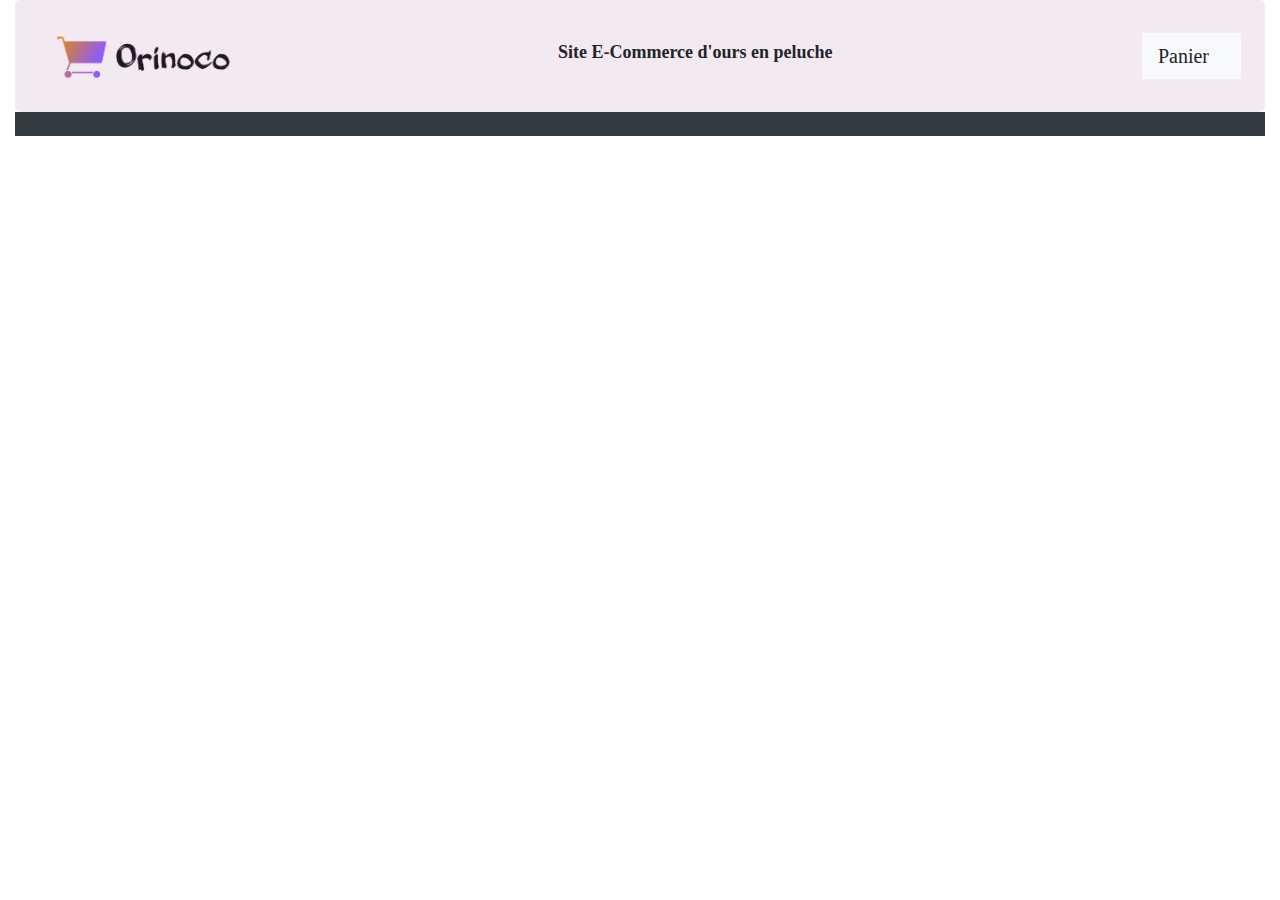
<file: index.html>
<!DOCTYPE html>
<html lang="fr">

<head>
    <meta charset="UTF-8">
    <meta name="viewport" content="width=device-width, initial-scale=1.0">
    <link rel="stylesheet" href="./css/style.css">
    <link rel="stylesheet" href="./css/orinoco.css">
    <link rel="stylesheet" href="./css/reset.css">

    <script src="./js/config.js" defer></script>
    <script src="./js/index.js" defer></script>



    <title>Accueil Orinoco</title>

</head>

<body>
    <div class="container">

        <!--HEADER-->
        <header class="flex justify-between items-center rounded-lg w-full bg-oniPink py-2 px-6">

            <a class="nav-link" href="#"><img class="h-20 bg-oniPink" src="./img/logo.png" alt="Orinico"></a>
            <h2 class="text-lg font-bold mb-2">Site E-Commerce d'ours en peluche </h2>

            <nav class="navbar navbar-expand bg-light">
                <ul class="navbar-nav">
                    <li class="nav-item active">
                        <a class="navbar-brand" href="./cart.html">Panier</a>
                    </li>
                </ul>
            </nav>
        </header>
        <!--END HEADER-->

        <!--PRODUCT BOX-->
        <div class="bg-dark">
            <div class="container">
                <div class="row">
                    <div class="col-12">
                        <div id="productsList" class="grid grid-cols-1 md:grid-cols-2 xl:grid-cols-3 gap-4 mt-4">
                            <div class="bg-oniPink animate-pulse h-80"></div>
                            <div class="bg-oniPink animate-pulse h-80"></div>
                            <div class="bg-oniPink animate-pulse h-80"></div>
                            <div class="bg-oniPink animate-pulse h-80"></div>
                            <div class="bg-oniPink animate-pulse h-80"></div>

                        </div>
                    </div>
                </div>
            </div>
        </div>
        <!--END PRODUCT BOX-->

    </div>

    <!--TEMPLATE PRODUCT-->
    <template id="product">
        <li class="list-none bg-oniPink rounded-md p-4 transition duration-200 transform hover:scale-102">
            <a id="productLink" href="">
                <figure>
                    <img id="productImage" class="rounded h-64 w-full object-cover" src="" alt="">
                    <figcaption class="pt-4">
                        <div class="flex items-center mb-2">
                            <h2 id="productName" class="font-bold"></h2>
                            <div class="flex-grow"></div>
                            <div class="flex items-center mr-4">
                                <img class="h-5" src="./img/star.svg" alt="">
                                <img class="h-5" src="./img/star.svg" alt="">
                                <img class="h-5" src="./img/star.svg" alt="">
                                <img class="h-5" src="./img/star.svg" alt="">
                                <img class="h-5" src="./img/star.svg" alt="">
                            </div>

                            <span id="productPrice" class="text-sm font-bold bg-white px-2 py-1 rounded"></span>
                        </div>
                    <p id="productDescription" class="text-black text-opacity-80 text-sm text-justify"></p>
                    </figcaption>
                </figure>
            </a>
        </li>
    </template>
    <!--END TEMPLATE PRODUCT-->


</body>

</html>
</file>
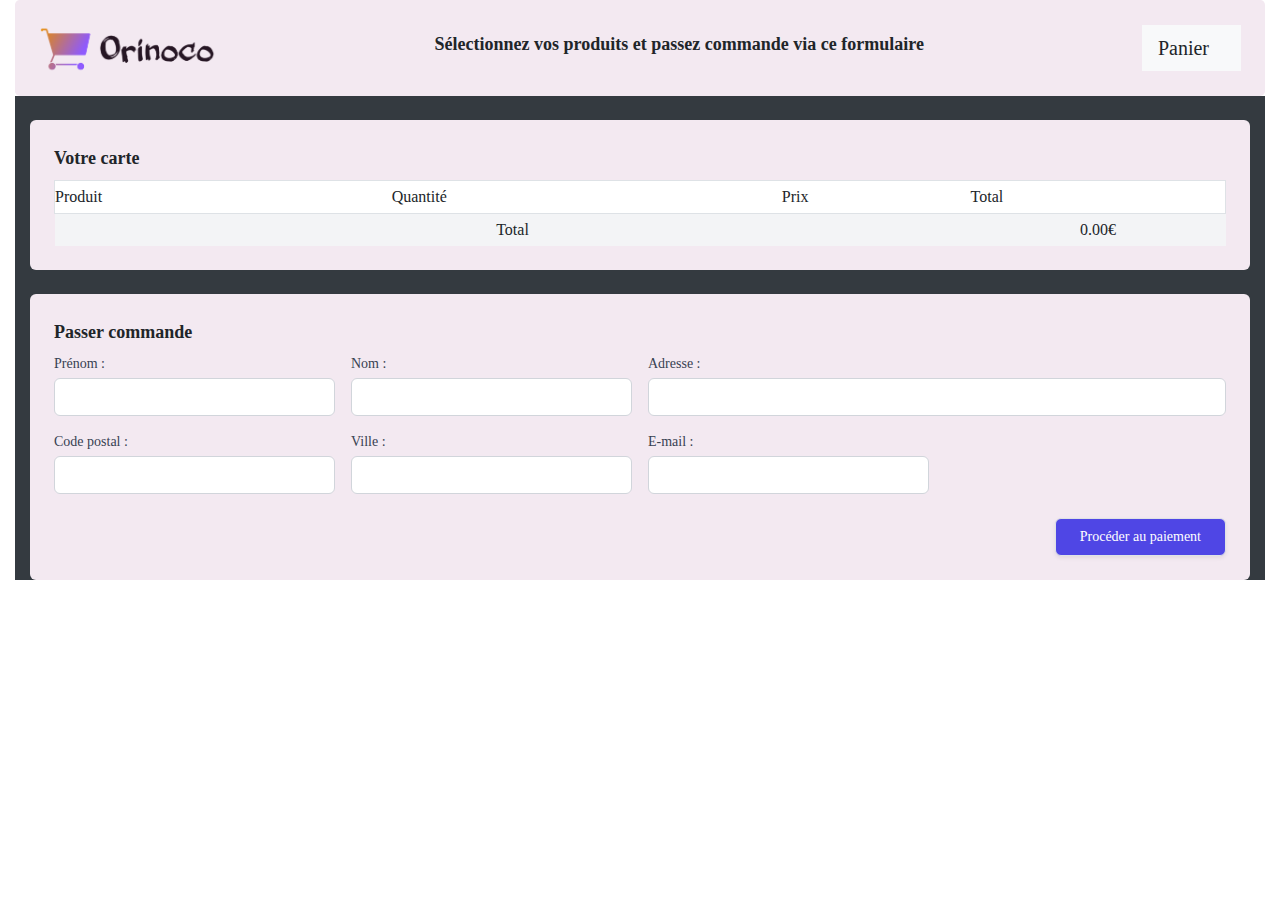
<file: cart.html>
<!DOCTYPE html>
<html lang="fr">

<head>
    <meta charset="UTF-8">
    <meta name="viewport" content="width=device-width, initial-scale=1.0">
    <link rel="stylesheet" href="./css/style.css">
    <link rel="stylesheet" href="./css/orinoco.css">
    <link rel="stylesheet" href="./css/reset.css">


    <script src="./js/config.js" defer></script>
    <script src="./js/cart.product.js" defer></script>
    <script src="./js/cart.js" defer></script>

    <title>Panier Orinoco </title>

</head>

<body>
    <div class="container">
        <!--HEADER-->

        <header class="flex justify-between items-center rounded-lg w-full bg-oniPink py-2 px-6">
            <a href="index.html"><img class="h-20 bg-oniPink" src="./img/logo.png" alt="Orinoco" /></a>
            <h2 class="text-lg font-bold mb-2">Sélectionnez vos produits et passez commande via ce formulaire </h2>

            <nav class="navbar navbar-expand bg-light">
                <ul class="navbar-nav">
                    <li>
                        <a class="navbar-brand" href="">Panier</a>
                    </li>
                </ul>
            </nav>
        </header>
        <!--END HEADER-->
        <div class="bg-dark">
            <div class="container">
                <div class="row">
                    <div class="col-12">
                        <!--QUANTITY, PRICE, TOTAL PRICE-->
                        <section class="mt-4 rounded-md p-4 bg-oniPink">
                            <h2 class="text-lg font-bold mb-2">Votre carte</h2>

                            <table class="border-collapse w-full">
                                <thead>
                                    <tr class="border bg-white">
                                        <th class="py-2">Produit</th>
                                        <th>Quantité</th>
                                        <th>Prix</th>
                                        <th>Total</th>
                                    </tr>
                                </thead>

                                <tbody id="productsList">
                                    <template id="productTemplate">
                            <tr class="border bg-white rounded">
                                <td id="productName" class="text-center p-0 py-2">Arnold</td>
                                <td class="text-center p-0">
                                    <form class="flex">
                                        <select id ="productQuantity" class="border border-indigo-200 rounded text-center w-full block pl-3 pr-10 py-1 text-base focus:outline-none focus:ring-indigo-500 focus:border-indigo-500 sm:text-sm z-10"
                                        name="quantity">
                                        <option value="1">1</option>
                                        <option value="2">2</option>
                                        <option value="3">3</option>
                                        <option value="4">4</option>
                                        <option value="5">5</option>
                                        <option value="6">6</option>
                                        <option value="7">7</option>
                                        <option value="8">8</option>
                                        <option value="9">9</option>
                                        <option value="10">10</option>
                                        <option value="11">11</option>
                                        <option value="12">12</option>

                                    </select>
                                    </form>
                                </td>
                                <td id="productPrice" class="text-center p-0">x€</td>
                                <td id="productTotalPrice" class="text-center p-0">x€</td>
                            </tr>
                        </template>
                                    <tr class="bg-gray-100">
                                        <td colspan="3" class="text-center py-2">Total</td>
                                        <td class="text-center" id="totalPrice">x€</td>
                                    </tr>
                                </tbody>
                            </table>
                        </section>
                        <!-- END QUANTITY, PRICE, TOTAL PRICE-->

                        <!--FORM-->

                        <section class="mt-4 rounded-md p-4 bg-oniPink">
                            <h2 class="text-lg font-bold mb-2">Passer commande</h2>
                            <div class="grid grid-cols-4 gap-4">

                                <div class="flex flex-col">
                                    <label for="firstName" class="label">Prénom : </label>
                                    <input type="text" name="firstName" id="firstName" class="input" required />
                                </div>

                                <div class="flex flex-col">
                                    <label for="lastName" class="label">Nom : </label>
                                    <input type="text" name="lastName" id="lastName" class="input" required />
                                </div>

                                <div class="flex flex-col col-span-2">
                                    <label for="address" class="label">Adresse : </label>
                                    <input type="text" name="address" id="address" class="input" required />
                                </div>

                                <div class="flex flex-col">
                                    <label for="zipcode" class="label">Code postal : </label>
                                    <input type="text" name="zipcode" id="zipcode" class="input" required />
                                </div>

                                <div class="flex flex-col">
                                    <label for="city" class="label">Ville : </label>
                                    <input type="text" name="city" id="city" class="input" required />
                                </div>

                                <div class="flex flex-col">
                                    <label for="email" class="label">E-mail : </label>
                                    <input type="email" name="email" id="email" class="input" required />
                                </div>

                            </div>

                            <div class="flex justify-end">
                                <a id="confirmPurchase" class="inline-flex justify-center py-2 px-4 border border-transparent shadow-sm text-sm font-medium rounded-md text-white bg-indigo-600 hover:bg-indigo-700 focus:outline-none focus:ring-2 focus:ring-offset-2 focus:ring-indigo-500 mt-6"
                                    href="#">Procéder au paiement
                    </a>
                            </div>
                        </section>
                    </div>
                </div>

                <!--END FORM-->
            </div>
        </div>
    </div>

</body>

</html>
</file>
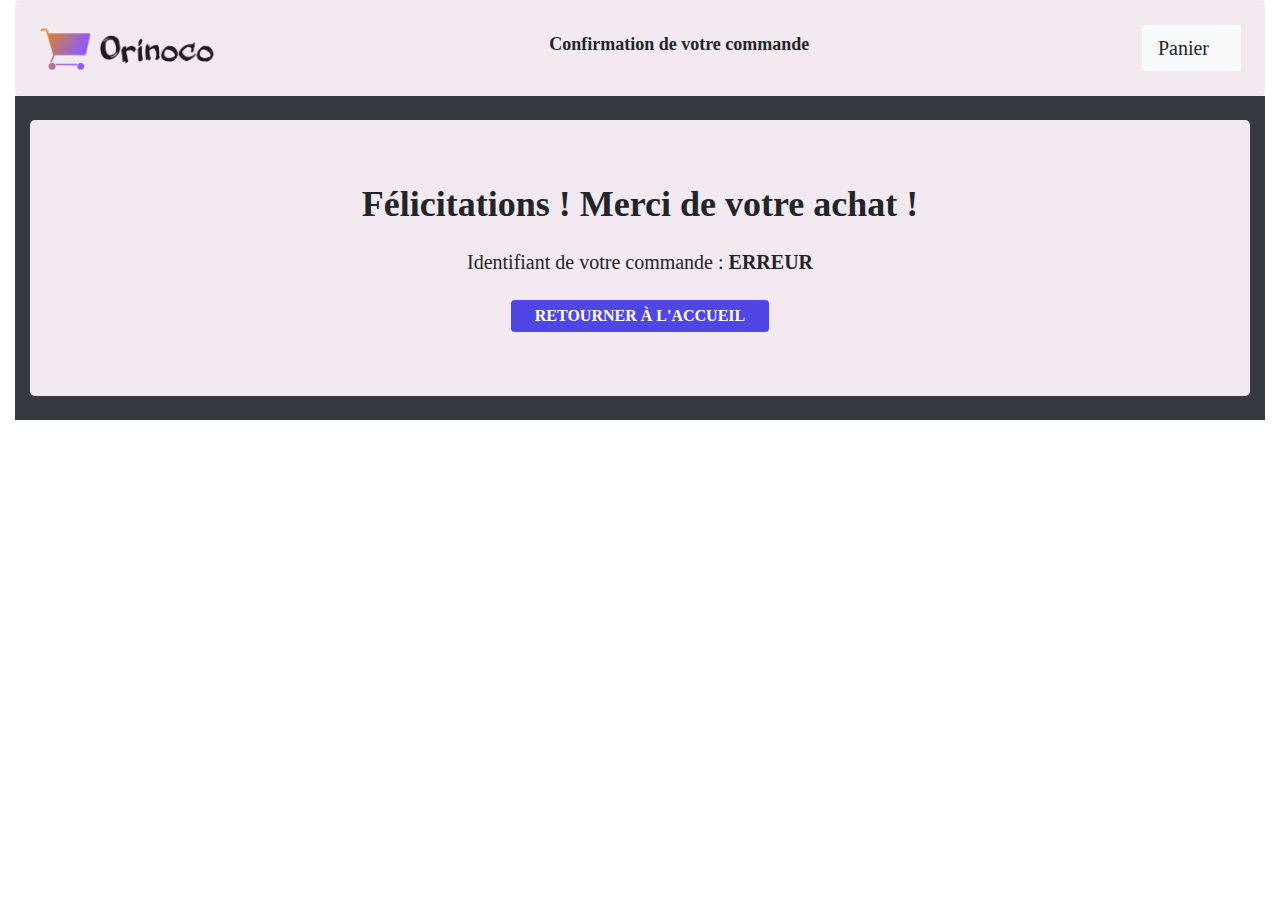
<file: orderStatus.html>
<!DOCTYPE html>
<html lang="fr">

<head>
    <meta charset="utf-8">
    <meta name="viewport" content="width=device-width, initial-scale=1.0">
    <title>Confirmation de votre commande</title>
    <link rel="stylesheet" href="./css/style.css">
    <link rel="stylesheet" href="./css/orinoco.css">
    <link rel="stylesheet" href="./css/reset.css">


    <script src="./js/config.js" defer></script>
    <script src="./js/status.js" defer></script>

</head>

<body>
    <div class="container">
        <!-- HEADER -->
        <header class="flex justify-between items-center rounded-lg w-full bg-oniPink py-2 px-6">
            <a href="#"><img class="h-20 bg-oniPink" src="./img/logo.png" alt="Orinico"></a>
            <h2 class="text-lg font-bold mb-2">Confirmation de votre commande </h2>
            <nav class="navbar navbar-expand bg-light">
                <ul class="navbar-nav">
                    <li>
                        <a class="navbar-brand" href="./cart.html">Panier</a>
                    </li>
                </ul>
            </nav>
        </header>

        <!-- HEADER -->
        <div class="bg-dark">
            <div class="container">
                <div class="row">
                    <div class="col-12">
                        <main class="w-full bg-oniPink rounded-lg my-4 py-16 flex justify-center flex-col">
                            <p class="text-center text-4xl font-bold mb-4">Félicitations ! Merci de votre achat !</p>
                            <p class="text-center text-xl mb-4">Identifiant de votre commande : <span class="font-bold" id="commandId"></span></p>

                            <a class="inline-block uppercase text-center mx-auto bg-indigo-600 py-2 px-4 font-semibold rounded text-white" href="index.html">Retourner à l'accueil</a>
                        </main>
                    </div>
                </div>
            </div>
        </div>
    </div>
</body>

</html>
</file>
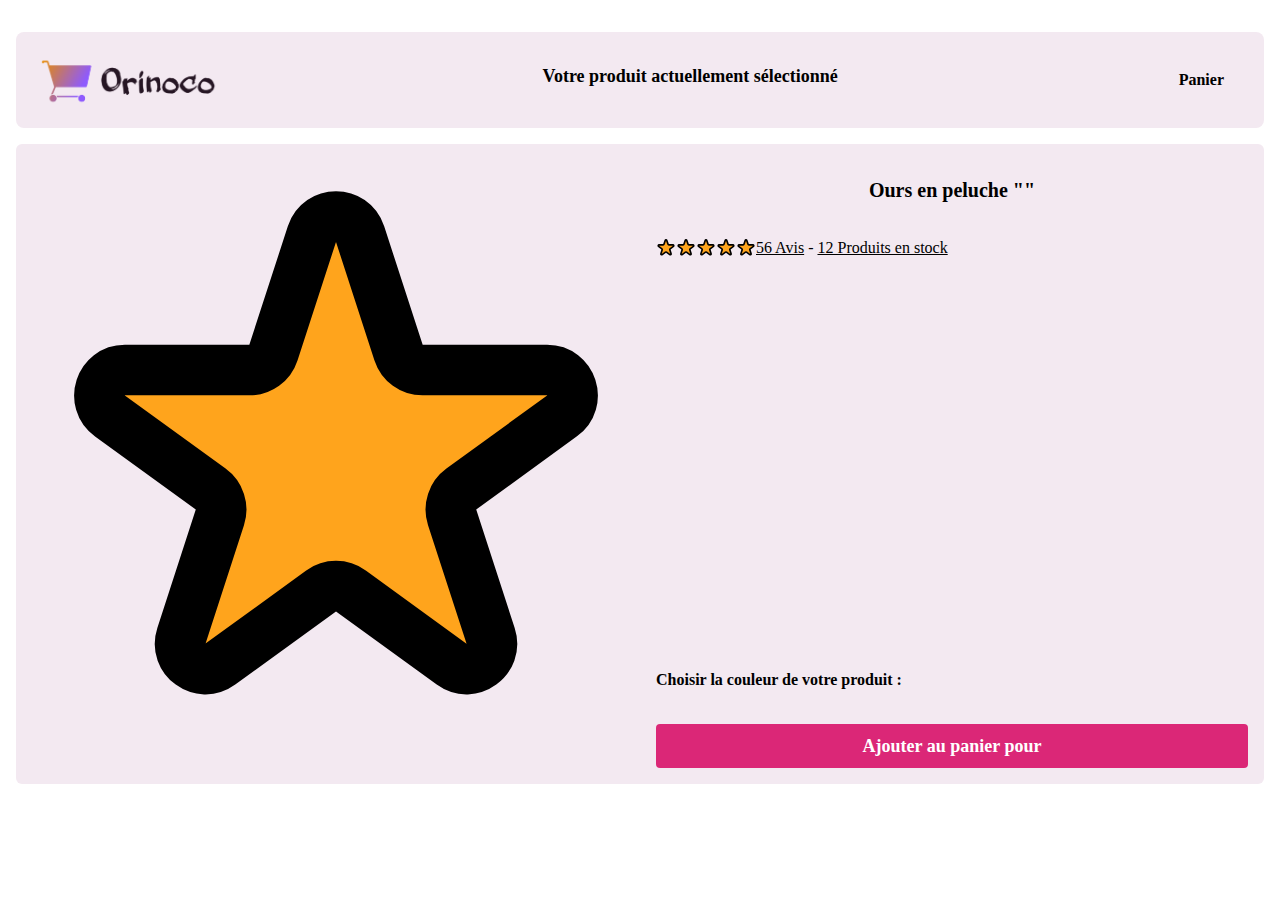
<file: products.html>
<!DOCTYPE html>
<html lang="fr">

<head>
    <meta charset="UTF-8">
    <meta name="viewport" content="width=device-width, initial-scale=1.0">

    <link rel="stylesheet" href="./css/orinoco.css">

    <script src="./js/config.js" defer></script>
    <script src="./js/cart.product.js" defer></script>
    <script src="./js/products.js" defer></script>



    <title>Produits - Orinoco</title>
</head>

<body>
    <div class="container mx-auto px-4 py-8">

        <!--HEADER-->

        <header class="flex justify-between items-center rounded-lg w-full bg-oniPink py-2 px-6">
            <a href="index.html"><img class="h-20 bg-oniPink" src="./img/logo.png" alt="Orinico"></a>
            <h2 class="text-lg font-bold mb-2">Votre produit actuellement sélectionné </h2>

            <nav class="flex">
                <ul class="list-none font-semibold">
                    <li>
                        <a class="px-4 py-4" href="./cart.html">Panier</a>

                    </li>
                </ul>
            </nav>
        </header>

        <!--END HEADER-->

        <!--PRODUCT-->

        <section class="flex flex-col items-stretch lg:flex-row mt-4 rounded-md w-full p-4 bg-oniPink">
            <div class="w-full lg:w-1/2 md:min-w-1/2 h-full mr-4">
                <img id="productImage" class="rounded object-cover" src="./img/star.svg" alt="">
            </div>

            <div class="flex flex-col flex-wrap items-start w-full">
                <h1 class="w-full text-xl text-center font-bold mb-8 mt-8 lg:mt-4">Ours en peluche "<span id="productName"></span>"</h1>
                <div class="flex items-center">
                    <img class="h-5" src="./img/star.svg" alt="">
                    <img class="h-5" src="./img/star.svg" alt="">
                    <img class="h-5" src="./img/star.svg" alt="">
                    <img class="h-5" src="./img/star.svg" alt="">
                    <img class="h-5" src="./img/star.svg" alt="">
                    <p class="m1-2"><span class="underline cursor-pointer">56 Avis</span> - <span class="underline cursor-pointer">12 Produits en stock</span></p>
                </div>

                <p id="productDescription" class="text-black text-opacity-80 text-justify mt-4"></p>
                <div class="flex-grow"></div>
                <h2 class="text-bold font-lg font-bold mt-4">Choisir la couleur de votre produit :</h2>
                <div id="productColors" class="grid gap-4 mt-4 w-full">
                    <template id="productColor">
                        <div class="h-12 sm:h-20 cursor-pointer flex-grow bg-white rounded transition duration-150 transform hover:scale-105" style="background-color: tan;"></div>
                    </template>
                </div>

                <button id="addToCart" class="w-full bg-pink-600 text-white text-center font-bold text-lg rounded mt-4 py-2 mb transition duration-150 transform hover:scale-102">Ajouter au panier pour <span id="productPrice"></span></button>
            </div>
        </section>
    </div>
    <!--END PRODUCT-->

</body>

</html>
</file>
